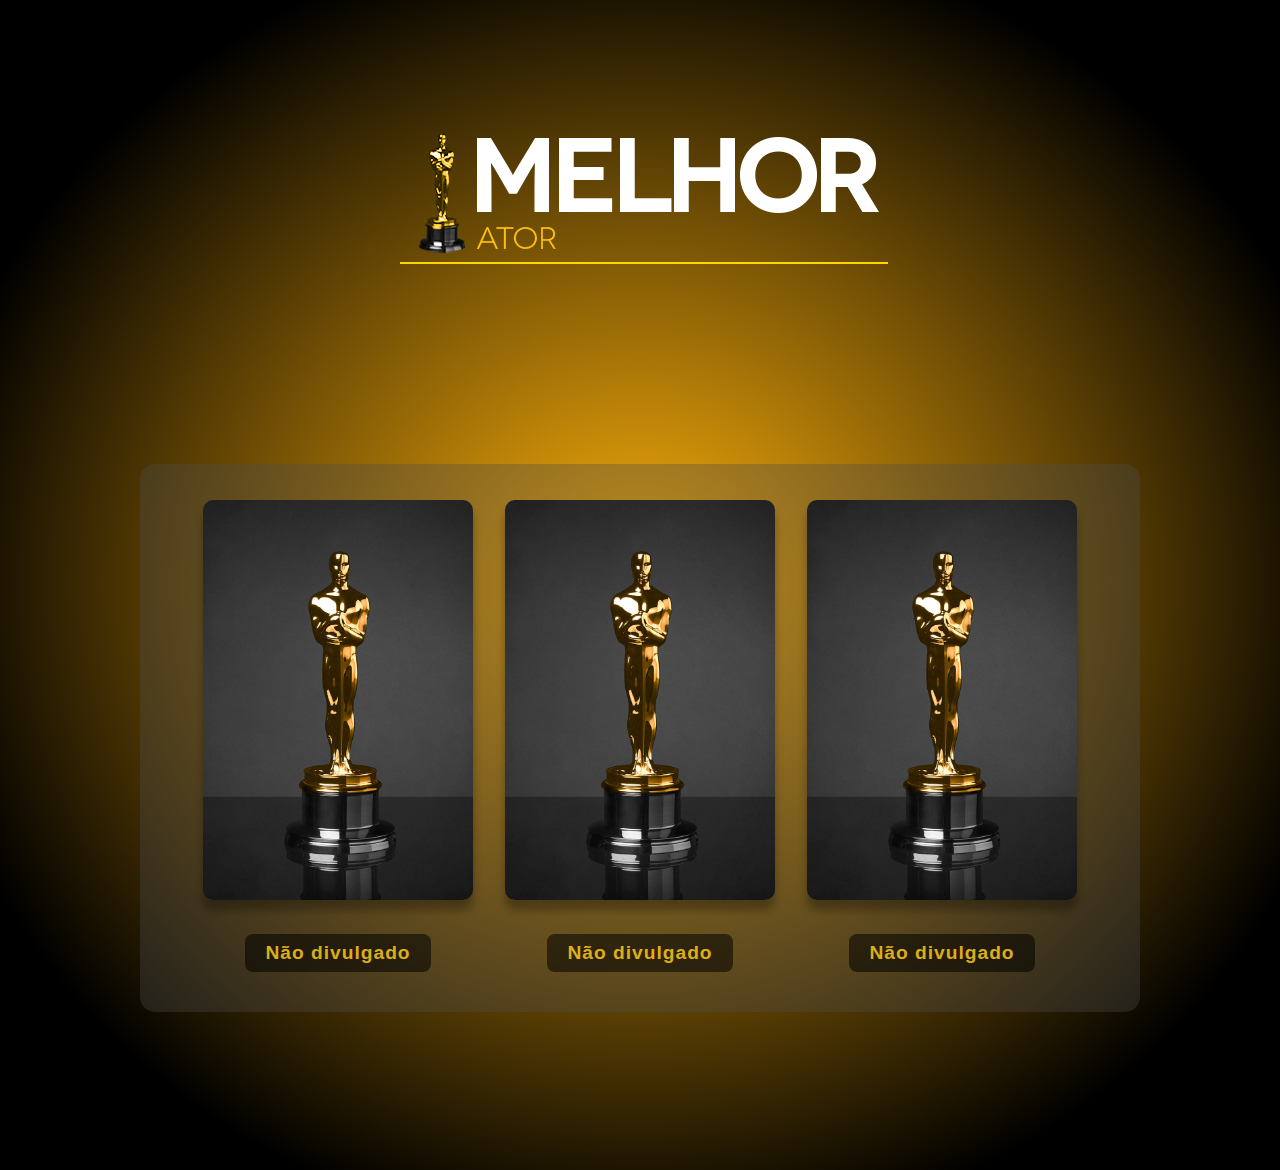
<file: melhor.doc/melhorator.html>
<!DOCTYPE html>
<html lang="pt-br">
<head>
    <meta charset="UTF-8">
    <meta name="viewport" content="width=device-width, initial-scale=1.0">
    <title>Melhor Ator</title>
    
  <link rel="stylesheet" href="/melhor_ator/melhorator.css" />

  

</head>

<a href="/index.html"><img src="/melhor_ator/img/melhoratorlogo.png" class="oscar"/></a>

<body>
    <div class="info">
       

        <div class="diretor">
      <img src="/melhor_ator/img/logodefault.jpeg" class="premiados">
      <p id="legenda">Não divulgado</p>
    </div>
    <div class="diretor">
      <img src="/melhor_ator/img/logodefault.jpeg" class="premiados">
      <p id="legenda">Não divulgado</p>
    </div>
    <div class="diretor">
      <img src="/melhor_ator/img/logodefault.jpeg" class="premiados">
      <p id="legenda">Não divulgado</p>
    </div>
</div>

<div style="height: 32px;"></div>
        
</body>
</html>
</file>
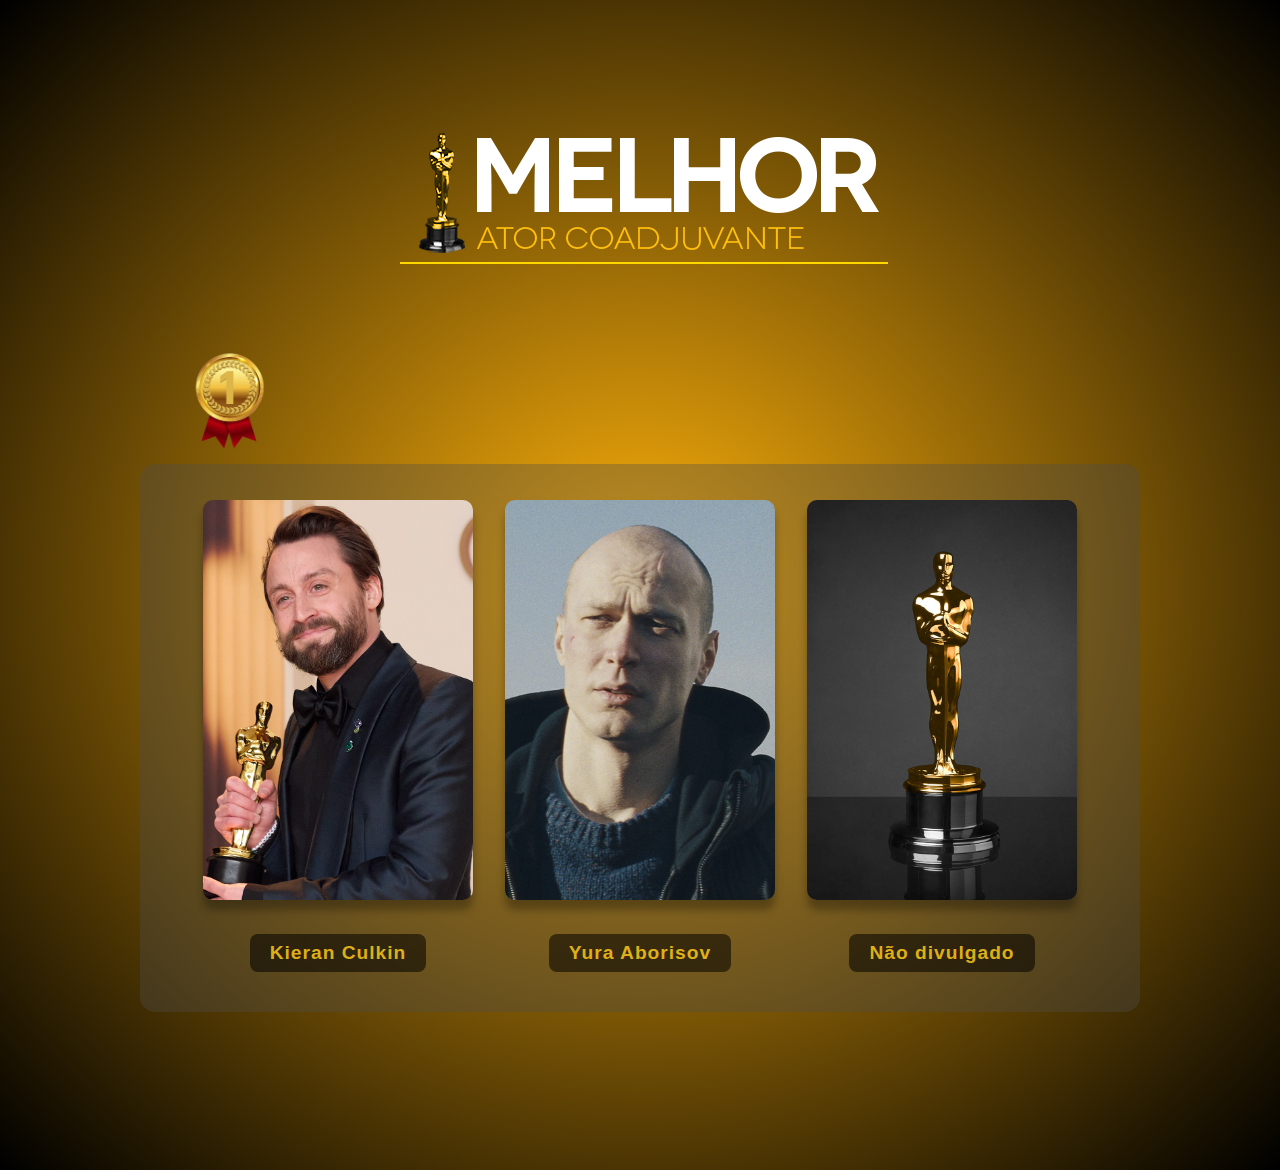
<file: melhor_atorcoadju/melhoratorcoadjuvante.html>
<!DOCTYPE html>
<html lang="pt-br">
<head>
    <meta charset="UTF-8">
    <meta name="viewport" content="width=device-width, initial-scale=1.0">
    <title>Melhores animações</title>
    
  <link rel="stylesheet" href="/melhor_atorcoadju/melhoratorcoadju.css" />
 


</head>

<a href="/index.html"><img src="/melhor_atorcoadju/img/logo.png" class="oscar"/></a>

<body>
    <div class="info">
       
  <img src="/melhor_atorcoadju/img/firstplaceiconrealbg.png" class="premio">
      <div class="diretor">
            <img src="/melhor_atorcoadju/img/kieranculkin.png" class="premiados">
            <p id="legenda">Kieran Culkin</p>
       </div>
        <div class="diretor">
          <img src="/melhor_atorcoadju/img/yuraborisov.png" class="premiados">
          <p id="legenda">Yura Aborisov</p>
      </div>
      <div class="diretor">
          <img src="/melhor_atorcoadju/img/logodefault.jpeg" class="premiados">
          <p id="legenda">Não divulgado</p>
    </div>
</div>

<div style="height: 32px;"></div>
        
</body>
</html>
</file>
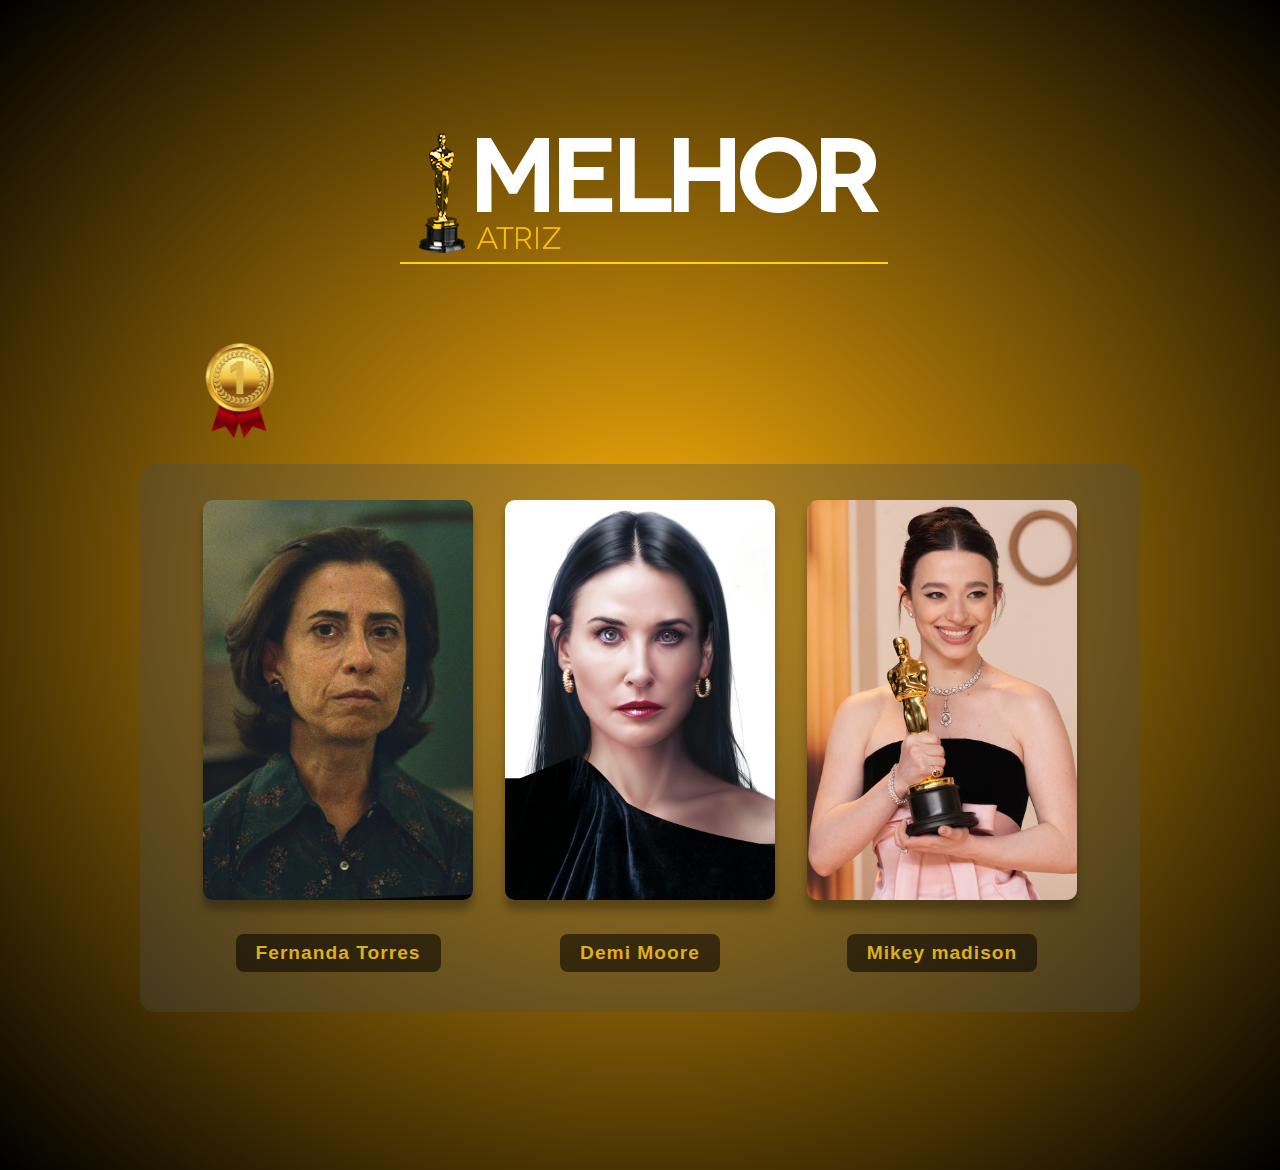
<file: melhor_atriz/melhoratriz.html>
<!DOCTYPE html>
<html lang="pt-br">
<head>
    <meta charset="UTF-8">
    <meta name="viewport" content="width=device-width, initial-scale=1.0">
    <title>Melhor Atriz</title>
    
  <link rel="stylesheet" href="/melhor_atriz/melhoratriz.css">
</head>

<a href="/index.html"><img src="/melhor_atriz/img/logo.png" class="oscar"/></a>

<body>
    <div class="info">
        <img src="/melhor_doc/img/firstplaceiconrealbg.png" class="nomes">

      <div class="diretor">
        <img src="/melhor_atriz/img/fernandatorres.png" class="premiados">
        <p id="legenda">Fernanda Torres</p>
      </div>
    <div class="diretor">
        <img src="/melhor_atriz/img/demimoore.png" class="premiados">
        <p id="legenda">Demi Moore</p>
    </div>
    <div class="diretor">
        <img src="/melhor_atriz/img/mikeymadison.png" class="premiados">
        <p id="legenda">Mikey madison</p>
    </div>
</div>

<div style="height: 32px;"></div>
        
</body>

</html>
</file>
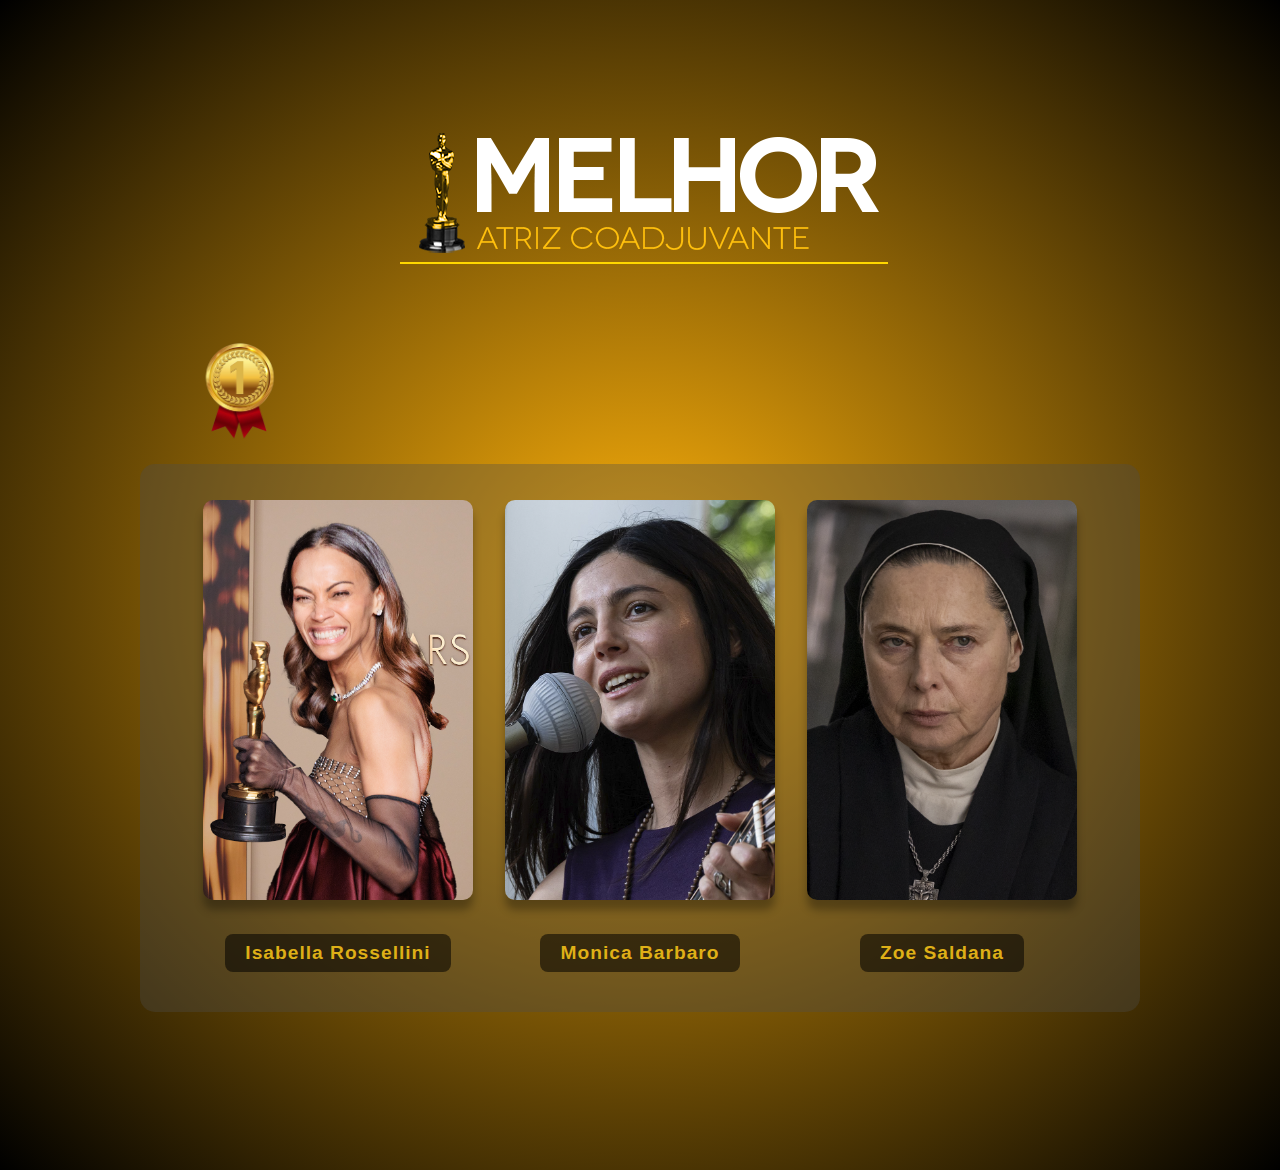
<file: melhor_atrizcoadju/melhoratrizcoadjuvante.html>
<!DOCTYPE html>
<html lang="pt-br">
<head>
    <meta charset="UTF-8">
    <meta name="viewport" content="width=device-width, initial-scale=1.0">
    <title>Melhores animações</title>
    
  <link rel="stylesheet" href="/melhor_atrizcoadju/melhoratrizcoadju.css" />
</head>

<a href="/index.html"><img src="/melhor_atrizcoadju/img/melhoratrizcoadju_logo.png" class="oscar"/></a>

<body>
    <div class="info">
        <img src="/melhor_doc/img/firstplaceiconrealbg.png" class="nomes">

      <div class="diretor">
        <img src="/melhor_atrizcoadju/img/zoesaldana.png" class="premiados">
        <p id="legenda">Isabella Rossellini</p>
      </div>
    <div class="diretor">
        <img src="/melhor_atrizcoadju/img/monicabarbaro.png" class="premiados">
        <p id="legenda">Monica Barbaro</p>
    </div>
    <div class="diretor">
        <img src="/melhor_atrizcoadju/img/isabellarossellini.png" class="premiados">
        <p id="legenda">Zoe Saldana</p>
    </div>
</div>

<div style="height: 32px;"></div>
        
</body>
</html>
</file>
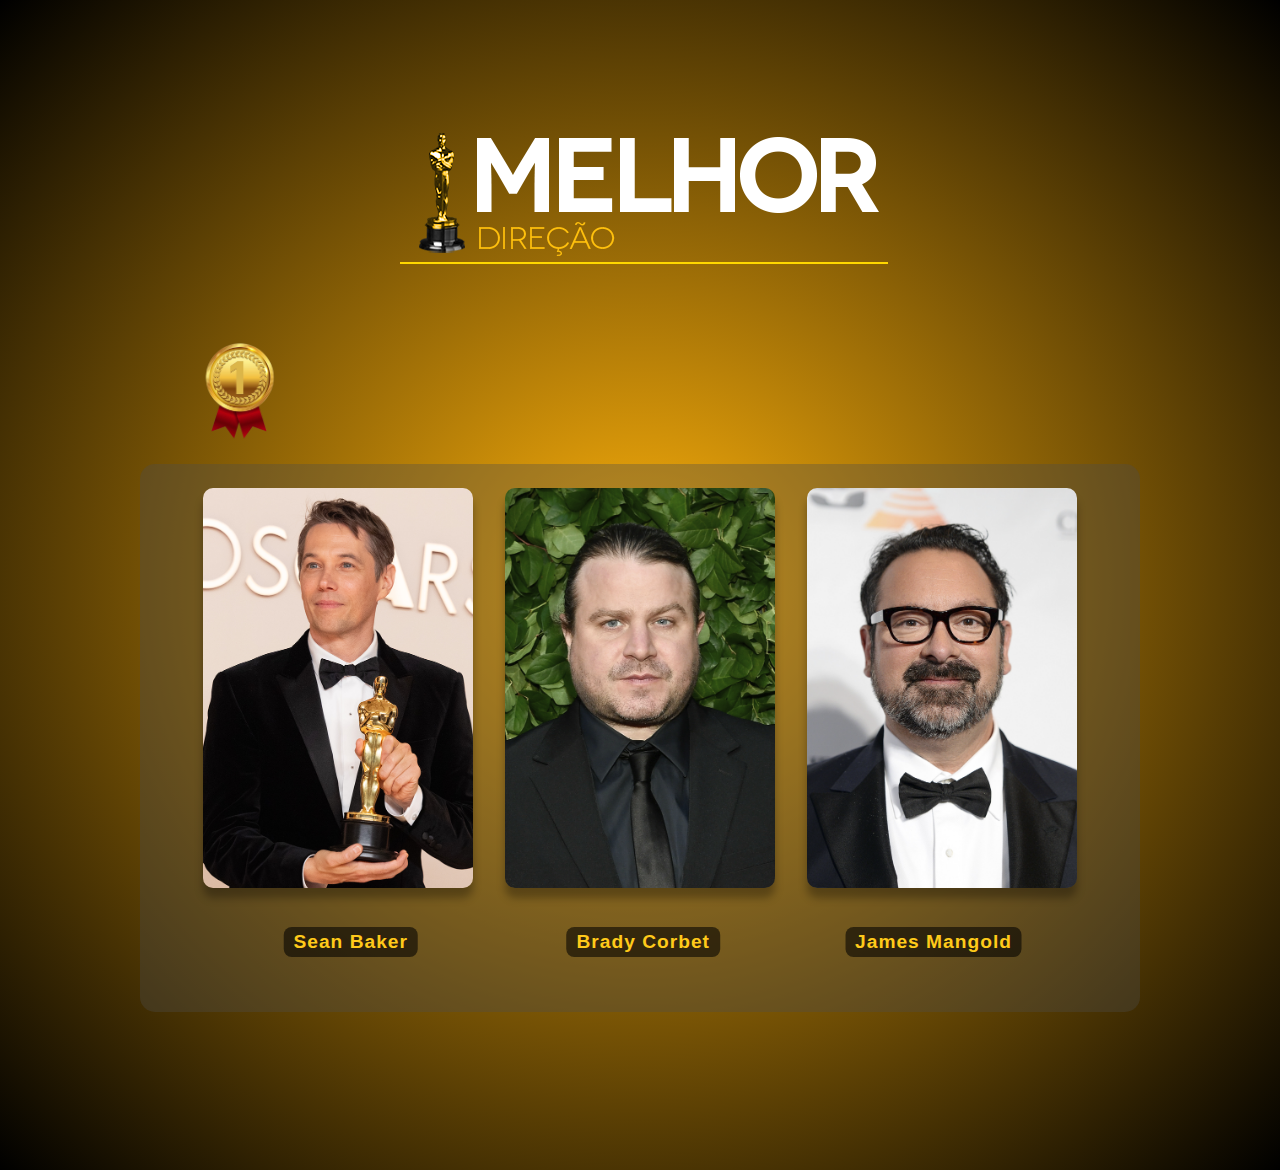
<file: melhor_diretor/melhordiretor.html>
<!DOCTYPE html>
<html lang="pt-br">
<head>
    <meta charset="UTF-8">
    <meta name="viewport" content="width=device-width, initial-scale=1.0">
    <title>Melhor Diretor</title>
    
  <link rel="stylesheet" href="/melhor_diretor/melhordiretor.css" />
</head>

<a href="/index.html"><img src="/melhor_diretor/img/melhordiretorlogo.png" class="oscar"/></a>

<body>
  <div class="info">
      <img src="/melhor_diretor/img/firstplaceiconrealbg.png" class="nomes">

       <div class="diretor">
    <img src="/melhor_diretor/img/seanbaker.webp" class="premiados">
    <p class="legenda">Sean Baker</p>
  </div>
  <div class="diretor">
    <img src="/melhor_diretor/img/bradycorbet.jpg" class="premiados">
    <p class="legenda">Brady Corbet</p>
  </div>
  <div class="diretor">
    <img src="/melhor_diretor/img/jamesmangold.jpg" class="premiados">
    <p class="legenda">James Mangold</p>
  </div>
</div>

<div style="height: 32px;"></div>
        

    </div>
  </div>
</body>
</html>
</file>
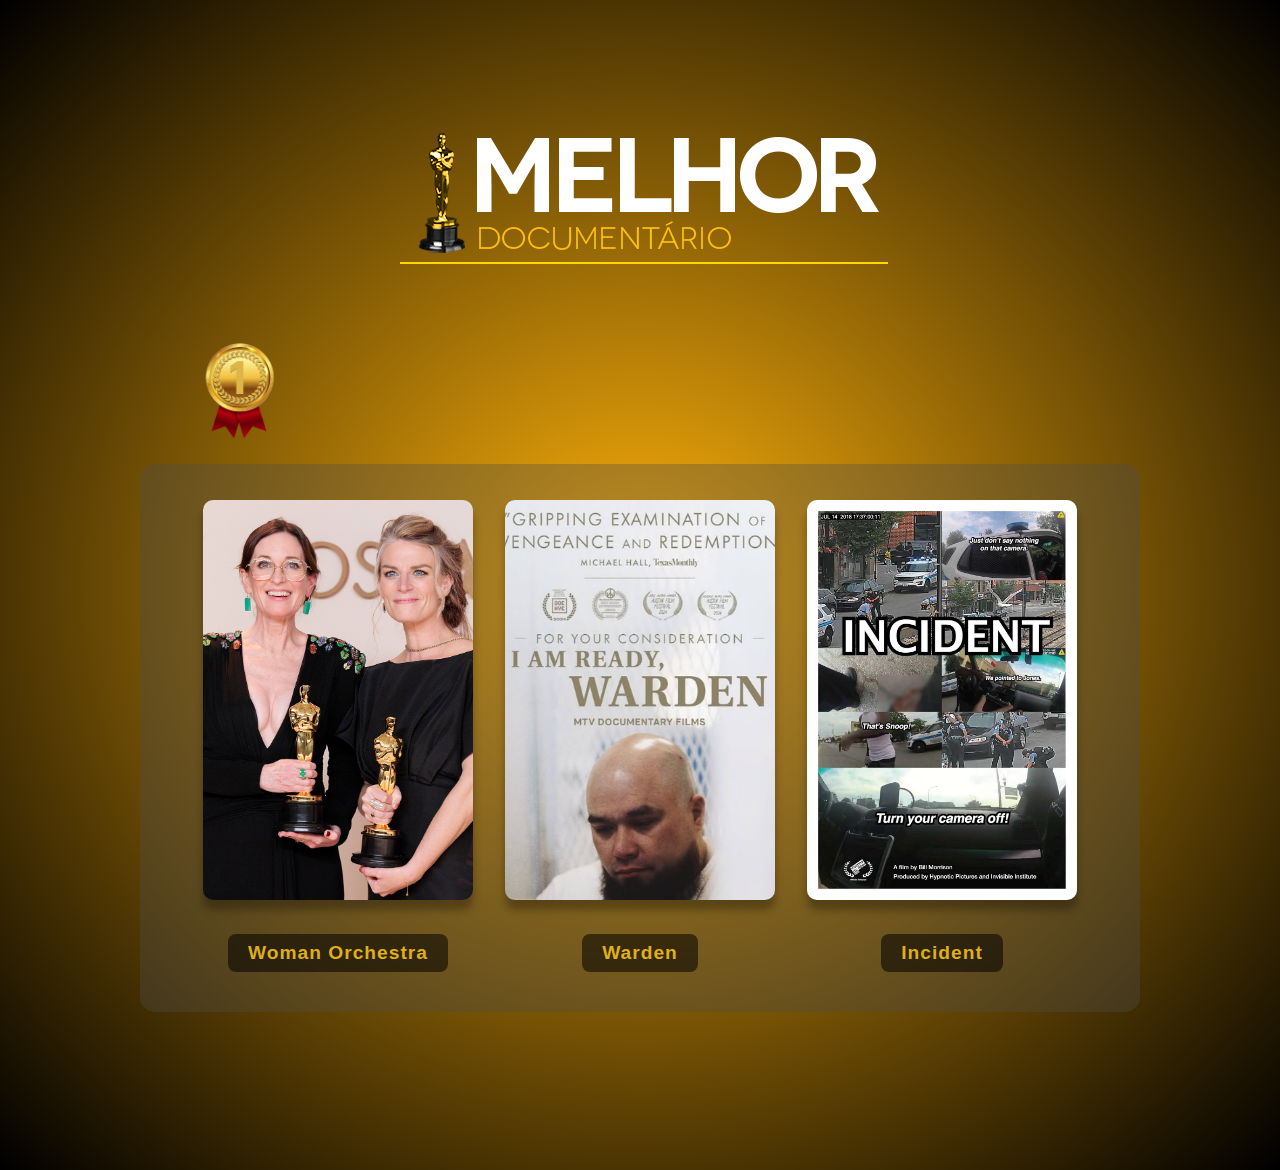
<file: melhor_doc/melhordoc.html>
<!DOCTYPE html>
<html lang="pt-br">
<head>
    <meta charset="UTF-8">
    <meta name="viewport" content="width=device-width, initial-scale=1.0">
    <title>Melhores animações</title>
    
  <link rel="stylesheet" href="/melhor_doc/melhordoc.css" />
</head>

<a href="/index.html"><img src="/melhor_doc/img/logo.png" class="oscar"/></a>

<body>
    <div class="info">
        <img src="/melhor_doc/img/firstplaceiconrealbg.png" class="nomes">

      <div class="diretor">
        <img src="/melhor_doc/img/unicamulherorquestra.png" class="premiados">
        <p id="legenda">Woman Orchestra</p>
        </div>
        <div class="diretor">
          <img src="/melhor_doc/img/warden.png" class="premiados">
          <p id="legenda">Warden</p>
         </div>
        <div class="diretor">
          <img src="/melhor_doc/img/Incident.jpeg" class="premiados">
          <p id="legenda">Incident</p>
      </div>
</div>

<div style="height: 32px;"></div>
        
</body>

</html>
</file>
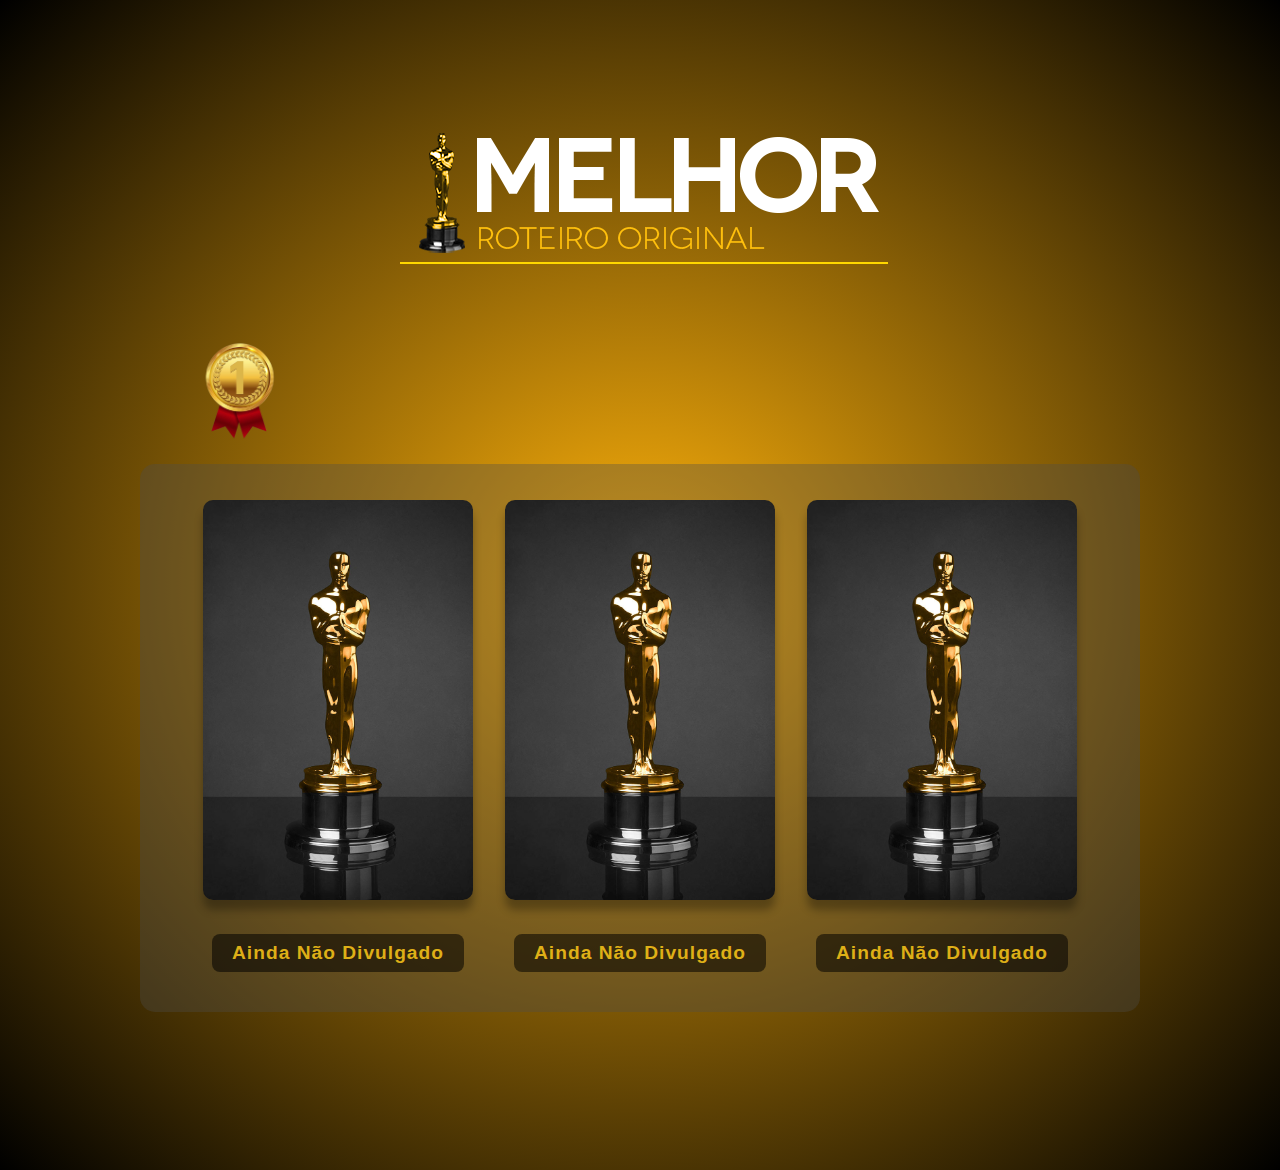
<file: melhor_roteiroadaptado/melhoroteiroadaptado.html>
<!DOCTYPE html>
<html lang="pt-br">
<head>
    <meta charset="UTF-8">
    <meta name="viewport" content="width=device-width, initial-scale=1.0">
    <title>Melhores animações</title>
    
  <link rel="stylesheet" href="/melhor_atrizcoadju/melhoratrizcoadju.css" />
</head>

<a href="/index.html"><img src="/melhor_roteirooriginal/img/logo.png" class="oscar"/></a>

<body>
    <div class="info">
        <img src="/melhor_doc/img/firstplaceiconrealbg.png" class="nomes">

      <div class="diretor">
        <img src="/melhor_atorcoadju/img/logodefault.jpeg" class="premiados">
        <p id="legenda">Ainda Não Divulgado</p>
      </div>
    <div class="diretor">
        <img src="/melhor_atorcoadju/img/logodefault.jpeg" class="premiados">
        <p id="legenda">Ainda Não Divulgado</p>
    </div>
    <div class="diretor">
        <img src="/melhor_atorcoadju/img/logodefault.jpeg" class="premiados">
        <p id="legenda">Ainda Não Divulgado</p>
    </div>
</div>

<div style="height: 32px;"></div>
        
</body>
</html>
</file>
<file: melhor_ator/melhorator.css>
body {
 background: radial-gradient(ellipse at center,#ffb20b, #000000 80%);
    min-height: 130vh;
    margin: 0;
    padding: 0;
    display: flex;
    flex-direction: column;
    font-family: Arial, sans-serif;
}

.oscar{
  left: 400px;
  min-height: 120px;
  min-width: 400px;
  position: relative;
  margin-top: 200px;
  bottom: 70px;
  border-bottom: 2px solid #FFD700;
}

.info{
   display: flex;
  flex-wrap:wrap;
  align-items: center;
  justify-content: center;
  width: 100%;
  min-width: auto;
  max-width: 1000px;
  min-height: 500px;
  margin: auto;
  padding: 24px 0;
  background: rgba(78, 77, 76, 0.349); 
  border-radius: 15px;
  transition: box-shadow 0.3s, background 0.3s;
  gap: 32px;
}
.nomes{
  position: absolute;
  top: 330px;
  left: 240px;
  transform: translateX(-50%);
  z-index: 10;
  width: 120px; /* ajuste conforme necessário */
  pointer-events: none;
}

.diretor {
  position: relative;
  display: flex;
  flex-direction: column;
  align-items: center;
  
}

.premiados {
  width: 270px;
  height: 400px;
  object-fit: cover;
  border-radius: 10px;
  box-shadow: 0 10px 8px rgba(0,0,0,0.3);
}

#legenda {
  position: relative;
  right: auto;
  top: 15px;
  bottom: 24px; /* ajuste conforme necessário */
  background: rgba(0, 0, 0, 0.541);
  color: rgba(255, 202, 26, 0.842);
  font-size: 1.2em;
  font-weight: bold;
  text-align: center;
  letter-spacing: 1px;
  padding: 8px 20px;
  border-radius: 8px;
  width: auto;
  max-width: 90%;
  pointer-events: none;
  z-index: 2;
}
</file>
<file: melhor_atorcoadju/melhoratorcoadju.css>
body {
 background: radial-gradient(ellipse at center,#ffb20b, #000000 100%);
    min-height: 130vh;
    margin: 0;
    padding: 0;
    display: flex;
    flex-direction: column;
    font-family: Arial, sans-serif;
}

.oscar{
  left: 400px;
  min-height: 120px;
  min-width: 400px;
  position: relative;
  margin-top: 200px;
  bottom: 70px;
  border-bottom: 2px solid #FFD700;
}

.info{
   display: flex;
  flex-wrap:wrap;
  align-items: center;
  justify-content: center;
  width: 100%;
  min-width: auto;
  max-width: 1000px;
  min-height: 500px;
  margin: auto;
  padding: 24px 0;
  background: rgba(78, 77, 76, 0.349); 
  border-radius: 15px;
  transition: box-shadow 0.3s, background 0.3s;
  gap: 32px;
}
.nomes{
  position: absolute;
  top: 330px;
  left: 240px;
  transform: translateX(-50%);
  z-index: 10;
  width: 120px; /* ajuste conforme necessário */
  pointer-events: none;
}

.diretor {
  position: relative;
  display: flex;
  flex-direction: column;
  align-items: center;
  
}

.premiados {
  width: 270px;
  height: 400px;
  object-fit: cover;
  border-radius: 10px;
  box-shadow: 0 10px 8px rgba(0,0,0,0.3);
}

#legenda {
  position: relative;
  right: auto;
  top: 15px;
  bottom: 24px; /* ajuste conforme necessário */
  background: rgba(0, 0, 0, 0.541);
  color: rgba(255, 202, 26, 0.842);
  font-size: 1.2em;
  font-weight: bold;
  text-align: center;
  letter-spacing: 1px;
  padding: 8px 20px;
  border-radius: 8px;
  width: auto;
  max-width: 90%;
  pointer-events: none;
  z-index: 2;
}

.premio {
  position: absolute;
  top: 340px; 
  left: 18%;
  transform: translateX(-50%);
  z-index: 10;
  width: 120px; /* ajuste conforme necessário */
  pointer-events: none;
}
</file>
<file: melhor_atriz/melhoratriz.css>
body {
 background: radial-gradient(ellipse at center,#ffb20b, #000000 100%);
    min-height: 130vh;
    margin: 0;
    padding: 0;
    display: flex;
    flex-direction: column;
    font-family: Arial, sans-serif;
}

.oscar{
  left: 400px;
  min-height: 120px;
  min-width: 400px;
  position: relative;
  margin-top: 200px;
  bottom: 70px;
  border-bottom: 2px solid #FFD700;
}

.info{
   display: flex;
  flex-wrap:wrap;
  align-items: center;
  justify-content: center;
  width: 100%;
  min-width: auto;
  max-width: 1000px;
  min-height: 500px;
  margin: auto;
  padding: 24px 0;
  background: rgba(78, 77, 76, 0.349); 
  border-radius: 15px;
  transition: box-shadow 0.3s, background 0.3s;
  gap: 32px;
}
.nomes{
  position: absolute;
  top: 330px;
  left: 240px;
  transform: translateX(-50%);
  z-index: 10;
  width: 120px; /* ajuste conforme necessário */
  pointer-events: none;
}

.diretor {
  position: relative;
  display: flex;
  flex-direction: column;
  align-items: center;
  
}

.premiados {
  width: 270px;
  height: 400px;
  object-fit: cover;
  border-radius: 10px;
  box-shadow: 0 10px 8px rgba(0,0,0,0.3);
}

#legenda {
  position: relative;
  right: auto;
  top: 15px;
  bottom: 24px; /* ajuste conforme necessário */
  background: rgba(0, 0, 0, 0.541);
  color: rgba(255, 202, 26, 0.842);
  font-size: 1.2em;
  font-weight: bold;
  text-align: center;
  letter-spacing: 1px;
  padding: 8px 20px;
  border-radius: 8px;
  width: auto;
  max-width: 90%;
  pointer-events: none;
  z-index: 2;
}
</file>
<file: melhor_atrizcoadju/melhoratrizcoadju.css>
body {
 background: radial-gradient(ellipse at center,#ffb20b, #000000 100%);
    min-height: 130vh;
    margin: 0;
    padding: 0;
    display: flex;
    flex-direction: column;
    font-family: Arial, sans-serif;
}

.oscar{
  left: 400px;
  min-height: 120px;
  min-width: 400px;
  position: relative;
  margin-top: 200px;
  bottom: 70px;
  border-bottom: 2px solid #FFD700;
}

.info{
   display: flex;
  flex-wrap:wrap;
  align-items: center;
  justify-content: center;
  width: 100%;
  min-width: auto;
  max-width: 1000px;
  min-height: 500px;
  margin: auto;
  padding: 24px 0;
  background: rgba(78, 77, 76, 0.349); 
  border-radius: 15px;
  transition: box-shadow 0.3s, background 0.3s;
  gap: 32px;
}
.nomes{
  position: absolute;
  top: 330px;
  left: 240px;
  transform: translateX(-50%);
  z-index: 10;
  width: 120px; /* ajuste conforme necessário */
  pointer-events: none;
}

.diretor {
  position: relative;
  display: flex;
  flex-direction: column;
  align-items: center;
  
}

.premiados {
  width: 270px;
  height: 400px;
  object-fit: cover;
  border-radius: 10px;
  box-shadow: 0 10px 8px rgba(0,0,0,0.3);
}

#legenda {
  position: relative;
  right: auto;
  top: 15px;
  bottom: 24px; /* ajuste conforme necessário */
  background: rgba(0, 0, 0, 0.541);
  color: rgba(255, 202, 26, 0.842);
  font-size: 1.2em;
  font-weight: bold;
  text-align: center;
  letter-spacing: 1px;
  padding: 8px 20px;
  border-radius: 8px;
  width: auto;
  max-width: 90%;
  pointer-events: none;
  z-index: 2;
}
</file>
<file: melhor_diretor/melhordiretor.css>
body {
    background: radial-gradient(ellipse at center,#ffb20b, #000000 100%);
    min-height: 130vh;
    margin: 0;
    padding: 0;
    display: flex;
    flex-direction: column;
    font-family: Arial, sans-serif;

}

.oscar{
  left: 400px;
  min-height: 120px;
  min-width: 400px;
  position: relative;
  margin-top: 200px;
  bottom: 70px;
  border-bottom: 2px solid #FFD700;
}

.info{
   display: flex;
  flex-wrap:wrap;
  align-items: center;
  justify-content: center;
  width: 100%;
  min-width: auto;
  max-width: 1000px;
  min-height: 500px;
  margin: auto;
  padding: 24px 0;
  background: rgba(78, 77, 76, 0.349); 
  border-radius: 15px;
  transition: box-shadow 0.3s, background 0.3s;
  gap: 32px;
}
.nomes{
  position: absolute;
  top: 330px;
  left: 240px;
  transform: translateX(-50%);
  z-index: 10;
  width: 120px; /* ajuste conforme necessário */
  pointer-events: none;
}

.diretor {
  position: relative;
  display: flex;
  flex-direction: column;
  align-items: center;
  margin-bottom: 32px;
}

.premiados {
  width: 270px;
  height: 400px;
  object-fit: cover;
  border-radius: 10px;
  box-shadow: 0 10px 8px rgba(0,0,0,0.3);
}

.legenda {
  position: relative;
  bottom: -20px;
  left: 80px;
  transform: translateX(-50%);
  background: rgba(0, 0, 0, 0.568);
  color: #ffca1a;
  font-size: 1.2em;
  font-weight: bold;
  text-align: center;
  letter-spacing: 1px;
  padding: 4px 10px;
  border-radius: 8px;
  width: auto;
  pointer-events: none;
  z-index: 2;
}
</file>
<file: melhor_doc/melhordoc.css>
body {
 background: radial-gradient(ellipse at center,#ffb20b, #000000 100%);
    min-height: 130vh;
    margin: 0;
    padding: 0;
    display: flex;
    flex-direction: column;
    font-family: Arial, sans-serif;
}

.oscar{
  left: 400px;
  min-height: 120px;
  min-width: 400px;
  position: relative;
  margin-top: 200px;
  bottom: 70px;
  border-bottom: 2px solid #FFD700;
}

.info{
   display: flex;
  flex-wrap:wrap; /*Permite que os itens quebrem para a próxima linha se não couberem em uma única linha.*/
  align-items: center;/*Alinha os itens verticalmente ao centro do container (no eixo cruzado — eixo Y, em um flex horizontal).*/
  justify-content: center;
  width: 100%;
  min-width: auto;
  max-width: 1000px;
  min-height: 500px;
  margin: auto;
  padding: 24px 0;/*espaçamento interno*/
  background: rgba(78, 77, 76, 0.349); 
  border-radius: 15px;
  transition: box-shadow 0.3s, background 0.3s;
  gap: 32px;
}
.nomes{
  position: absolute;
  top: 330px;
  left: 240px;
  transform: translateX(-50%);
  z-index: 10;/*controla a ordem de sobreposição*/
  width: 120px; /* ajuste conforme necessário */
  pointer-events: none;
}

.diretor {
  position: relative;
  display: flex;
  flex-direction: column;/*ITENS organizados em coluna, um embaixo do outro*/
  align-items: center;
  
}

.premiados {
  width: 270px;
  height: 400px;
  object-fit: cover;
  border-radius: 10px;
  box-shadow: 0 10px 8px rgba(0,0,0,0.3);
}

#legenda {
  position: relative;
  right: auto;
  top: 15px;
  bottom: 24px; /* ajuste conforme necessário */
  background: rgba(0, 0, 0, 0.541);
  color: rgba(255, 202, 26, 0.842);
  font-size: 1.2em;
  font-weight: bold;
  text-align: center;
  letter-spacing: 1px;
  padding: 8px 20px;
  border-radius: 8px;
  width: auto;
  max-width: 90%;
  pointer-events: none;
  z-index: 2;
}
</file>
